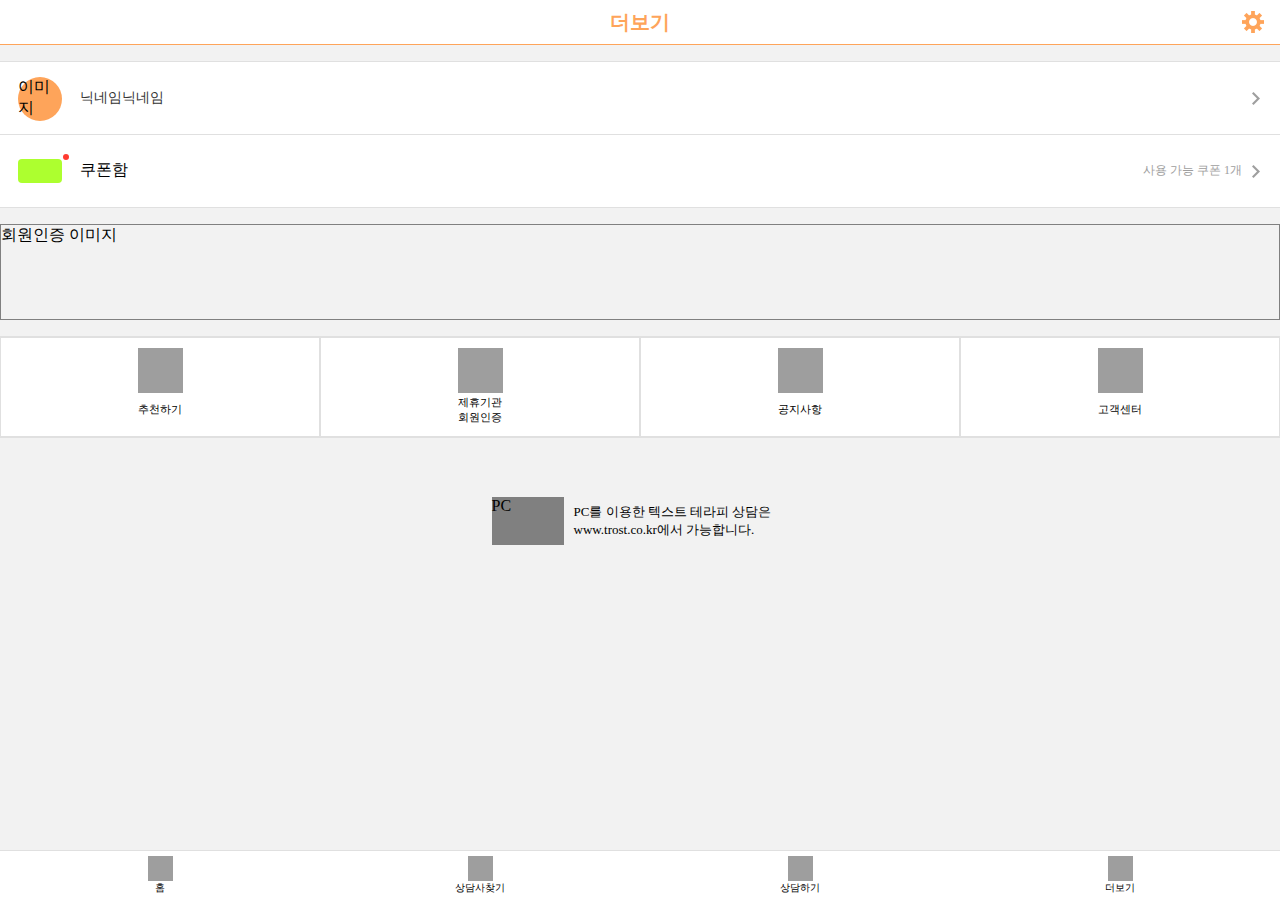
<file: badge mobile/index.html>
﻿<html>
    <meta name="viewport" content="width=device-width, user-scalable=no">
    <head>
        <meta http-equiv="Content-Type" content="text/html;charset=UTF-8">
        <title>뱃지1_기본</title>
        <link rel="stylesheet" href="./style.css">
    </head>
    <body>
        <div class="bar-copy">
                <p class="title">더보기</p>
                <div class="stting">
                    <img src="./use/page-1.png" class="page-1">
                </div>
        </div>
            
            
        <div class="rect04">
            <div class="user_wrap">
                <div class="radius">이미지</div>
                <div class="nickname">닉네임닉네임</div>
            </div> 
            <div class="detail-chevron">
                
                <img src="./use/chevron.png" class="chevron">
            </div>
        </div>
        
        <div class="rect05">
            
            <div class="coupon_wrap">
                <div class="coupon"></div>
                <div class="reddot01"></div>
                <div class="coupontitle">쿠폰함</div>
            </div> 
            <div class="detail-chevron">
                <div class="detail">사용 가능 쿠폰 1개</div>
                <img src="./use/chevron.png" class="chevron">
            </div>
        </div>
            
        <div class="bitmap">회원인증 이미지</div>
        
        <div class="rect06">
            <div>
                <div class="recoimg little_img"></div>
                <div class="txt_div">
                    <p class="txt">추천하기</p>
                </div>
            </div>
            <div>
                <div class="eapimg little_img"></div>
                <div class="txt_div">
                    <p class="txt">제휴기관<br>회원인증</p>
                </div>
            </div>
            <div>
                <div class="sosimg little_img"></div>
                <div class="txt_div">
                    <p class="txt">공지사항</p>
                </div>
            </div>
            <div>
                <div class="centerimg little_img"></div>
                <div class="txt_div">
                    <p class="txt">고객센터</p>
                </div>
            </div>
        </div>
        
        <div class="pc_div">
            <div class="pc_wrap">
                <div class="pc">PC</div>
                <div class="pc-">PC를 이용한 텍스트 테라피 상담은<br>www.trost.co.kr에서 가능합니다.</div>
            </div>
            
        </div>

        <footer class="menu">
            <div class="home_div">
                <div class="home_icon icon"></div>
                <div class="hometxt">홈</div>
            </div>
            <div class="finder_div">
                <div class="finder_icon icon"></div>
                <div class="findertxt">상담사찾기</div>
            </div>
            <div class="chat_div">
                <div class="chat_icon icon"></div>
                <div class="chattxt">상담하기</div>
            </div>
            <div class="more_div">
                <div class="more_icon icon"></div>
                <div class="moretxt">더보기</div>
            </div>
        </footer>
    </body>
</html>
</file>
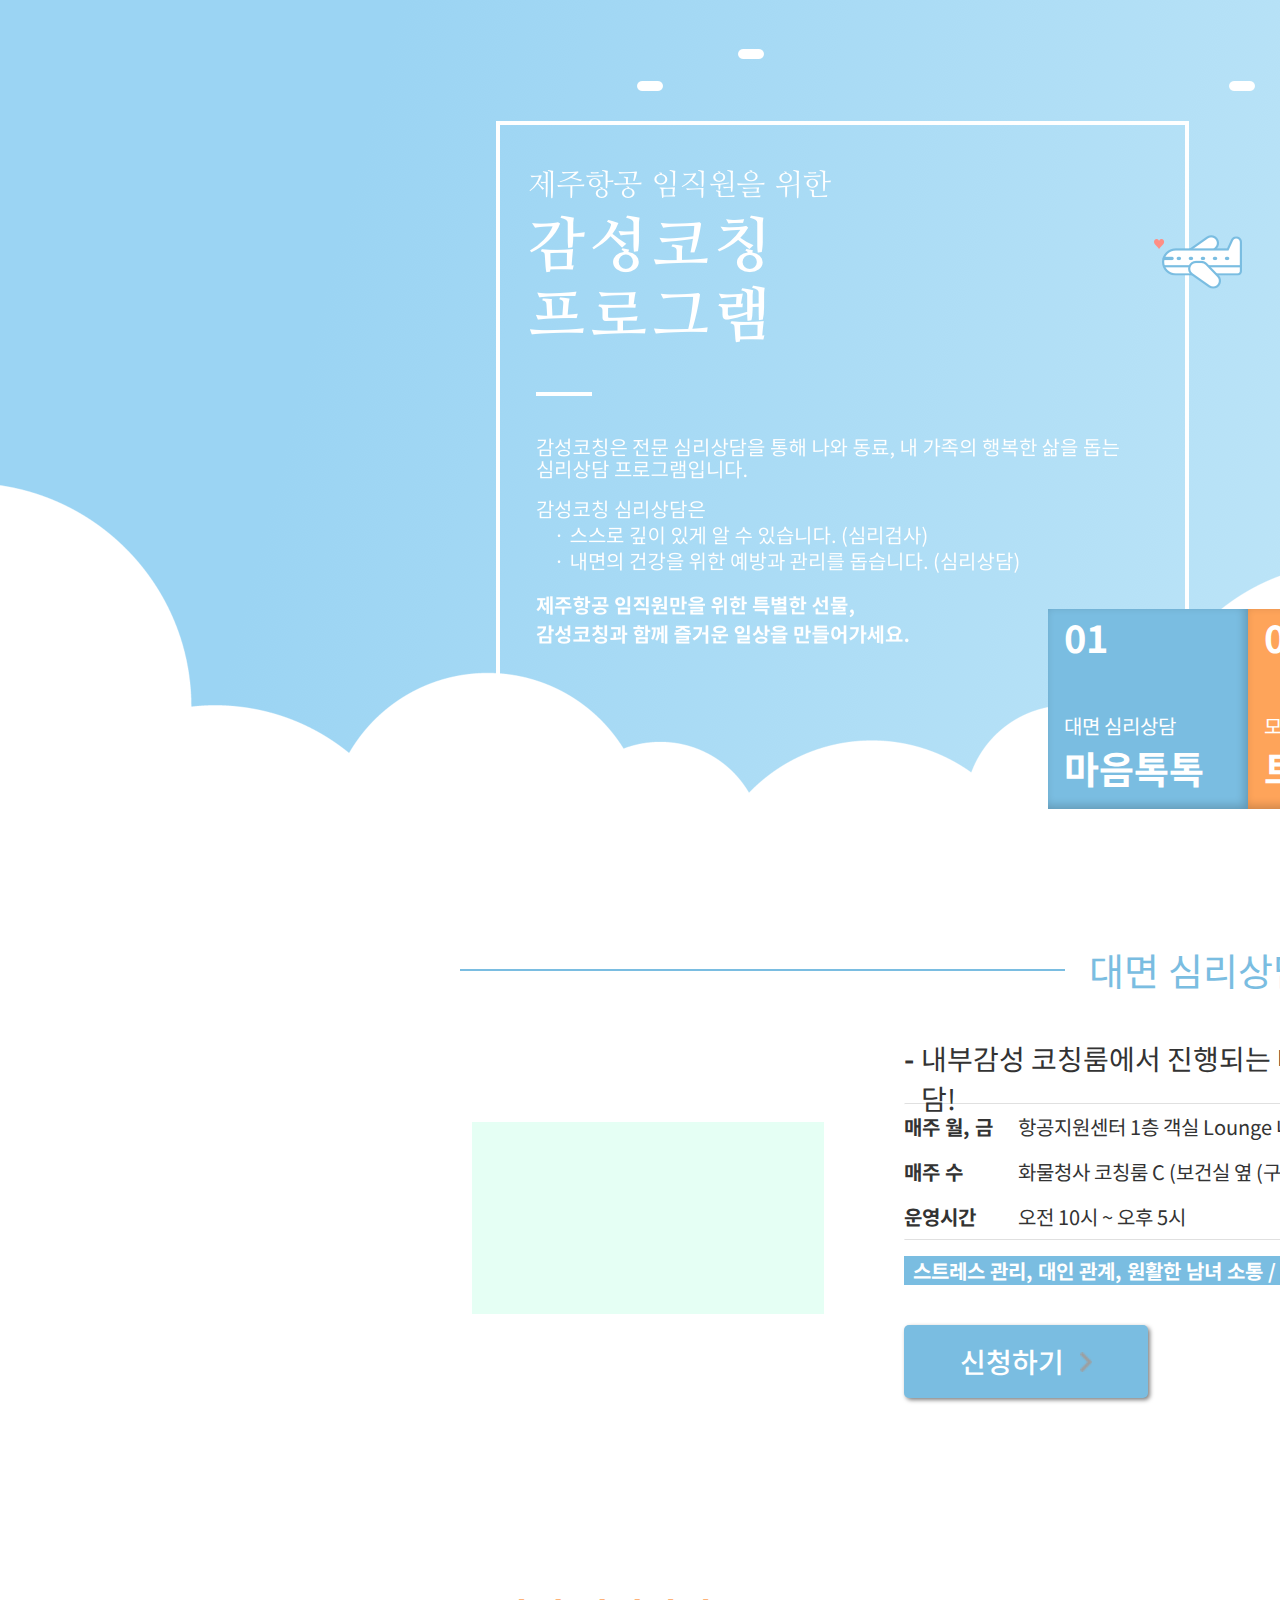
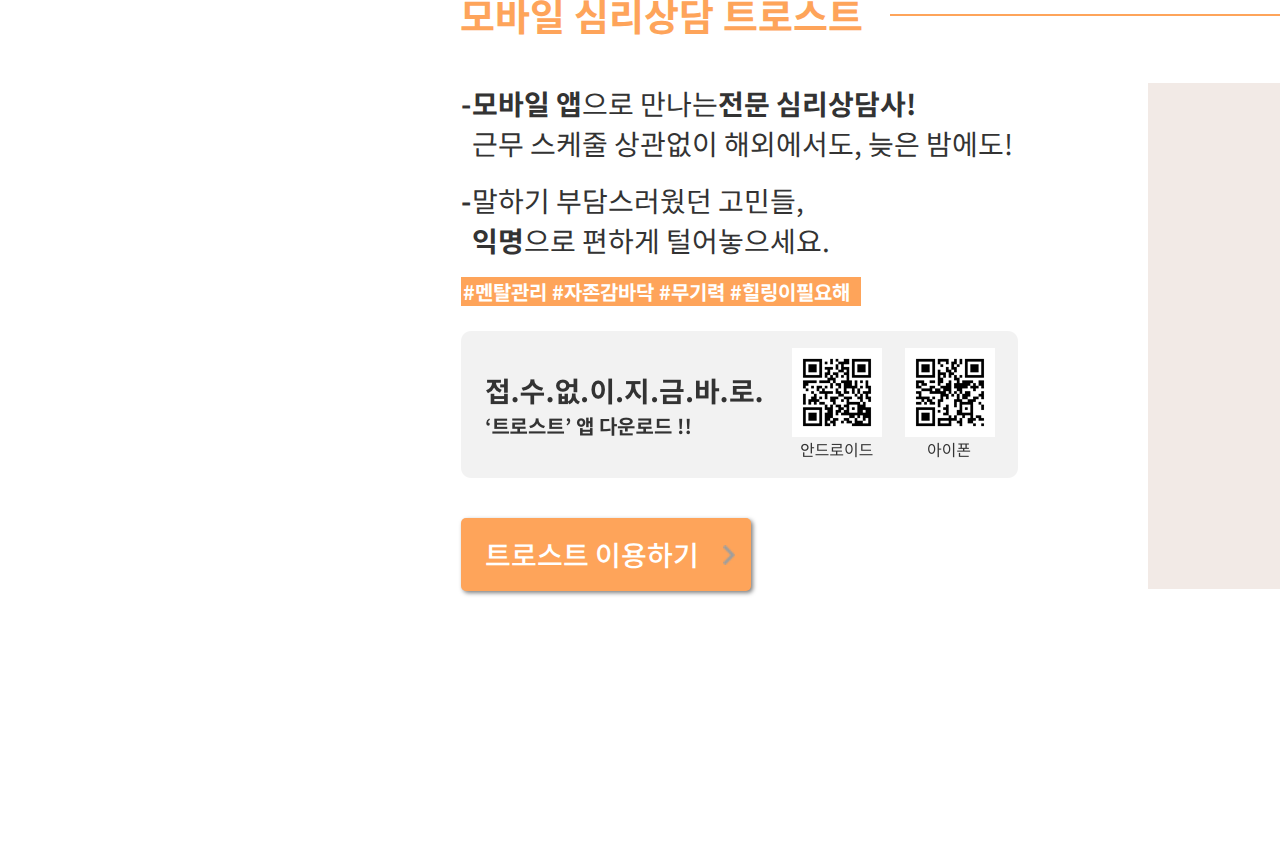
<file: jeju air pc/index.html>
﻿<html>
    <head>
        <meta http-equiv="Content-Type" content="text/html;charset=UTF-8">
        <title>제주항공</title>
        <link rel="stylesheet" href="./style.css">
    </head>
    <body>
        <div class="all">
            <div class="one">
                <div class="wrap_btn">
                    <div class="btn1">
                        <div class="num">01</div>
                        <div class="wr01">대면 심리상담</div>
                        <div class="wr02">마음톡톡</div>
                    </div>
                    <div class="btn1-copy">
                        <div class="num">02</div>
                        <div class="wr01">모바일 심리상담</div>
                        <div class="wr02">트로스트</div>
                    </div>
                </div>
            </div>

            <div class="two">
                <div class="flex_row">
                    <div class="rect01 group01"></div>
                    <div class="subt01 group01">대면 심리상담 마음톡톡</div>
                </div>
                
                <div class="flex_colomm">
                    <div class="dain"></div>
                    <div class="talk">
                        <div class="wr03">
                            <p>-</p>
                            <p class="lf">내부감성 코칭룸에서 진행되는 대면 심리상담!</p>
                        </div>

                        <div class="rect02">
                            <div class="talkdt01">매주 월, 금</div>
                            <div class="talklocal01">항공지원센터 1층 객실 Lounge 내 코칭룸 A</div>
                            <div class="talkdt02">매주 수</div>
                            <div class="talklocal02">화물청사 코칭룸 C (보건실 옆 (구)항공감독관실)</div>
                            <div class="talkdt03">운영시간</div>
                            <div class="talklocal03">오전 10시 ~ 오후 5시</div>
                        </div>

                        <div class="rect03">
                            <p>스트레스 관리, 대인 관계, 원활한 남녀 소통 / 부부 소통 등</p>
                        </div>

                        <div class="btn2">
                            <div class="cl">신청하기</div>
                            <img src="./use/chevron.png" class="shape01">
                        </div>
                    </div>
                </div>
            </div>

            <div class="three">
                <div class="flex_row02">
                    <div class="subt02">모바일 심리상담 트로스트</div>
                    <hr class="rect04">
                </div>

                <div class="flex_colomm02">
                    <div class="trost">
                        <div class="trost_txt">
                            <div class="line01">
                                <div class="line00">-</div>
                                <p><b>모바일 앱</b>으로 만나는<b>전문 심리상담사!</b><br>근무 스케줄 상관없이 해외에서도, 늦은 밤에도!</p>
                            </div>

                            <div class="line01">
                                <div class="line00">-</div>
                                <p>말하기 부담스러웠던 고민들,<br><b>익명</b>으로 편하게 털어놓으세요.</p>
                            </div>
                        </div>

                        <div class="box">
                            <p>#멘탈관리 #자존감바닥 #무기력 #힐링이필요해</p>
                        </div>

                        <img src="./use/trost-qr.png" alt="" class="trost_qr">

                        <div class="btn3">
                            <div>트로스트 이용하기</div>
                            <img src="./use/chevron.png" class="shape02">
                        </div>
                    </div>
                    <div class="main_mobile"></div>
                </div>
            </div>
        </div>
    </body>
</html>
</file>
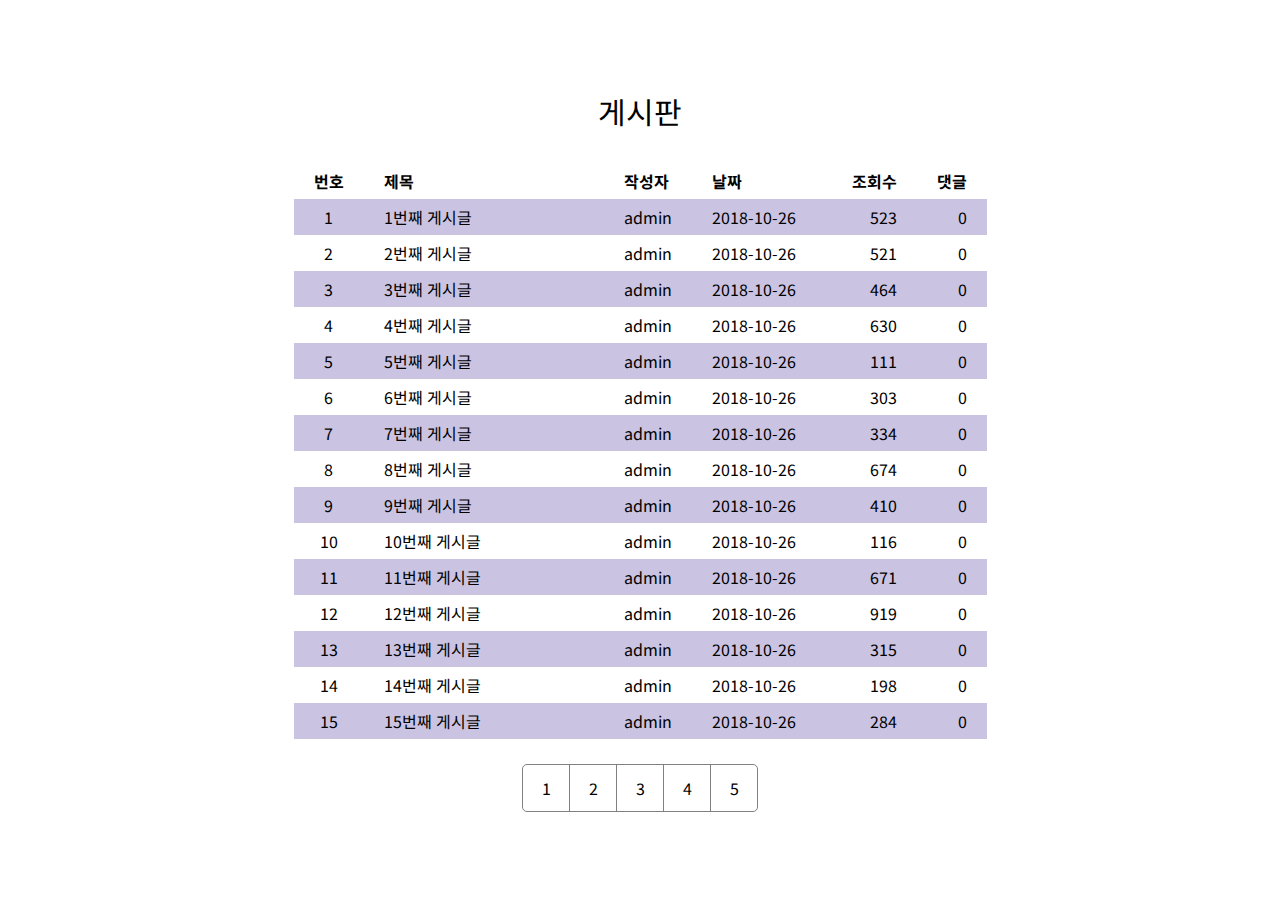
<file: notice board/index.html>
<html>
    <head>
        <meta name="viewport" content="width=device-width, initial-scale=1.0">
        <meta http-equiv="Content-Type" content="text/html;charset=UTF-8">
        <title>게시판</title>
        <link rel="stylesheet" href="./style.css">
    </head>
    <body>
        <div class="main">
            <p class="title">게시판</p>
            <div class="table_div" id="table">
                <table>
                    <thead>
                        <th class="table_title post_num">번호</th>
                        <th class="table_title post_title">제목</th>
                        <th class="table_title post_writer">작성자</th>
                        <th class="table_title post_date">날짜</th>
                        <th class="table_title post_views">조회수</th>
                        <th class="table_title post_comment">댓글</th>
                    </thead>
                    <tbody>
                        <tr id="line_1" class="post_line table_color_01"></tr>
                        <tr id="line_2" class="post_line table_color_02"></tr>
                        <tr id="line_3" class="post_line table_color_01"></tr>
                        <tr id="line_4" class="post_line table_color_02"></tr>
                        <tr id="line_5" class="post_line table_color_01"></tr>
                        <tr id="line_6" class="post_line table_color_02"></tr>
                        <tr id="line_7" class="post_line table_color_01"></tr>
                        <tr id="line_8" class="post_line table_color_02"></tr>
                        <tr id="line_9" class="post_line table_color_01"></tr>
                        <tr id="line_10" class="post_line table_color_02"></tr>
                        <tr id="line_11" class="post_line table_color_01"></tr>
                        <tr id="line_12" class="post_line table_color_02"></tr>
                        <tr id="line_13" class="post_line table_color_01"></tr>
                        <tr id="line_14" class="post_line table_color_02"></tr>
                        <tr id="line_15" class="post_line table_color_01"></tr>
                    </tbody>
                </table>
            </div>
            <div id="page_button">
                <ul class="">
                    <li class="btn_01 btn" onclick="remove();func(0);">1</li>
                    <li class="btn_02 btn" onclick="remove();func(1);">2</li>
                    <li class="btn_03 btn" onclick="remove();func(2);">3</li>
                    <li class="btn_04 btn" onclick="remove();func(3);">4</li>
                    <li class="btn_05 btn" onclick="remove();func(4);">5</li>
                </ul>
            </div>
        </div>
        <div id="post">
            <img src="./exit.png" id="post_exit">
            <div id="post_top">
                <div id="L_top">
                    <p id="post_top_title"></p>
                </div>
                <div id="R_top">
                    <div class="bundle">
                        <div id="post_top_writer"></div>
                        <div id="post_top_date"></div>
                    </div>
                </div>
            </div>
            <div id="post_content">
                <div id="content_frame"></div>
            </div>
        </div>
        <script src="./data.js"></script>
        <script src="./script.js"></script>
    </body>
</html>
</file>
<file: badge mobile/style.css>
* {
    margin: 0;
    padding: 0;
}
body{
    background: #f2f2f2;
}
.frame {
    margin-top: 30px;
    margin-left: 30px;
    width: 100%;
    height: 667px;
    background-color: #f2f2f2;
    border: 1px solid rgba(0,0,0,0.2);
}

.bar-copy {
    width: 100%;
    height: 44px;
    display: flex;
    background-color: #ffffff;
    border-bottom: 1px solid #fea45a;
    margin-bottom: 16px;
}
.bar-copy>div{
    align-items: center;
    margin : auto;
}
.rect01 {
    width: 100%;
    height: 20px;
}

.title {
    flex: 1;
    color :#fea45a;
    font-size: 20px;
    font-weight: bold;
    text-align: center;
    align-items: center;
    margin: auto;
    margin-left: 38px;
}

.stting {
    margin-right: 16px !important;
}

.page-1 {
    width: 22px;
    height: 22px;
}
.coupon_wrap,.user_wrap {
    display: flex;
}
.coupon_wrap>div,.user_wrap>div {align-items: center;margin: auto 3px;}
.rect02 {
    width: 100%;
    height: 1px;
    background-color: #fea45a;
    margin-bottom: 16px;
}

.rect03 {
    width: 100%;
    height: 1px;
    background-color: #e0e0e0;
}

.rect04 {
    border-top: 1px solid #e0e0e0;
}

.radius {
    width: 44px;
    height: 44px;
    border-radius: 50px;
    background-color: #fea45a;
}

.nickname {
    width: 89px;
    height: 20px;
    font-size: 14px;
    overflow: hidden;
    color: #333333;
    margin-left: 15px !important;
}

.detail-chevron01 {
    justify-content: center;
}

.ww {
    width: 128px;
    height: 31px;
}


.rect04, .rect05 {
    width: calc(100% - 30px);
    padding: 15px;
    height: 42px;
    display: flex;
    background-color: #ffffff;
    border-bottom: 1px solid #e0e0e0;
}


.rect04 > div, .rect05 > div{
    align-items: center;
    margin: auto;
}
.coupon {
    width: 44px;
    height: 24.3px;
    background-color: greenyellow;
    border-radius: 4px;
}
.reddot01 {
    width: 6px;
    height: 6px;
    background-color: #ff3b30;
    border-radius: 50px;
    position: relative;
    top: -14px;
    left: -5px;
}

.detail-chevron {
    display: flex;
    justify-content: flex-end;
    flex: 1;
}
.detail-chevron>* {
    align-items: center;
    margin: auto 5px;
}

.wr {
    width: 128px;
}

.detail {
    width: 109px;
    height: 19px;
    font-size: 12px;
    text-align: right;
    color: #9e9e9e;
}

.bitmap {
    width: calc(100% - 2px);
    height: 94px;
    border: 1px solid gray;
    margin-top: 16px;
    margin-bottom: 16px;
}

.rect06 {
    width: 100%;
    height: 100px;
    display: flex;
    background-color: #ffffff;
    border-top: .5px solid #e0e0e0;
    border-bottom: .5px solid #e0e0e0;
}
.rect06 > div {
    padding : 10px;
    border: .5px solid #e0e0e0;
    flex: 1;
    display: flex;
    flex-direction: column;
}
.little_img{
    background-color: #9e9e9e;
    width: 45px;
    height: 45px;
    margin: auto;
}
.txt_div{
    flex: 1;
    display: flex;
}    
.txt
{   
    font-size: 11px;
    text-align : center;
    align-items: center;
    margin : auto;
}

.pc_wrap {
    display: flex;
    width: min-content;
    margin: auto;
}

.pc {
    width: 72px;
    height: 48px;
    background: gray;
}

.pc- {
    padding: 10px;
    width: 205px;
    font-size: 13px;
}

.pc_wrap>div {
    align-items: center;
    margin: auto;
}

.pc_div {
    width: 100%;
    height: 166px;
    margin: auto;
    display: flex;
    margin-bottom: 50px;
}

.menu{
    width: 100%;
    height: 49px;
    bottom: 0;
    position: fixed;
    display: flex;
    background-color: #fff;
    border-top: 1px solid #e0e0e0;
}

.menu>div {
    flex: 1;
    align-items: center;
    margin: auto;
    text-align: center;
    font-size: 10px;
}

.icon {
    width: 25px;
    height: 25px;
    background-color: #9e9e9e;
    margin: auto;
}
</file>
<file: jeju air pc/style.css>
@import url('https://fonts.googleapis.com/css?family=Noto+Sans+KR');

* {
    margin: 0;
    padding: 0;
    font-family: 'Noto Sans KR', sans-serif;
}

body {
    width: 1920px;
    height: 2310px;
    background-color: #ffffff;
}

.one {
    width: 1920px;
    height: 842px;
    background-image: url("./use/bg_2.png");
    display: flex;
    justify-content: flex-end;
    align-items: flex-end;
}

.bg {
    width: 1920px;
    height: 842px;
}

.wrap_btn {
    display: flex;
    position: relative;
    right: 472px;
    bottom: 33px;
}

.btn1 {
    width: 200px;
    height: 200px;
    background-color: #7abde1;
    box-shadow: inset -3px -3px 10px 0 rgba(0, 0, 0, 0.2);
}

.btn1-copy {
    width: 200px;
    height: 200px;
    background-color: #fea45a;
    box-shadow: inset -3px -3px 10px 0 rgba(0, 0, 0, 0.2);
}

.num {
    width: 45px;
    height: 56px;
     
    font-size: 38px;
    font-weight: bold;
    text-align: left;
    color: #ffffff;
    margin-left: 16px;
}

.btn1>.wr01 {
    width: 117px;   
    height: 29px;
    margin-top: 46px;
    margin-left: 16px;
    font-size: 20px;
    text-align: left;
    color: #ffffff;
}

.btn1-copy>.wr01 {
    width: 135px;  
    height: 29px;
    margin-top: 46px;
    margin-left: 16px;
    font-size: 20px;
    text-align: left;
    color: #ffffff;
}

.wr02 {
    width: 140px;   
    height: 56px;
    margin-left: 16px;
    font-size: 38px;
    font-weight: bold;
    text-align: left;
    color: #ffffff;
}

.two {
    height: 545px;
    margin: 100px 0;
}

.two>div {
    align-items: center;
    margin: auto;
    width: min-content;
    display: flex;
}

.flex_row {
    height: min-content;
    flex-direction: row;
}

.rect01 {
    width: 605px;
    height: 2px;
    background: #7abde1;
    border: none;
}

.subt01 {
    width: 371px;
    height: 56px;
    font-size: 38px;
    text-align: left;
    color: #7abde1;
    padding-left: 24px;
}

.group01 {
    align-items: center;
    margin: auto;
}

.flex_colomm {
    margin-top: 40px !important;
}

.dain {
    width: 352px;
    height: 192px;
    background-color: rgba(0, 255, 149, 0.1);
    margin-right: 80px;
}

.wr03 {
    width: 543px;
    height: 41px;
    font-size: 28px;
    font-weight: bold;
    text-align: left;
    color: #333333;
    padding-bottom: 24px;
}

.wr03>p {
    float: left;
}

.lf {
    margin-left: 7px;
    width: 525px;
    height: 41px;
    font-weight: normal;
    font-size: 28px;
    text-align: left;
    color: #333333;
}

.rect02>* {
    padding: 8px 0;
}

.rect02 {
    width: 544px;
    height: 135px;
    border-top: 1px solid #e0e0e0;
    border-bottom: 1px solid #e0e0e0;
    border-radius: 1.5px;
}

.ln01 {
    font-size: 20px;
}

.talkdt01 {
    width: 91px;
    height: 29px;
    font-size: 20px;
    font-weight: bold;
    text-align: left;
    color: #333333;
    float: left;
}

.talklocal01 {
    width: 362px;
    height: 29px;
    margin-left: 114px;
    font-size: 20px;
    font-weight: normal;
    text-align: left;
    color: #333333;
}

.talkdt02 {
    width: 61px;   
    height: 29px;
    font-size: 20px;
    font-weight: bold;
    text-align: left;
    color: #333333;
    float: left;
    float: left;
}

.talklocal02 {
    width: 396px;   
    height: 29px;
    margin-left: 114px;
    font-size: 20px;
    font-weight: normal;
    text-align: left;
    color: #333333;
}

.talkdt03 {
    width: 74px;
    height: 29px;
    font-size: 20px;
    font-weight: bold;
    text-align: left;
    color: #333333;
    float: left;
    float: left;
}

.talklocal03 {
    width: 173px;
    height: 29px;
    margin-left: 114px;
    font-size: 20px;
    font-weight: normal;
    text-align: left;
    color: #333333;
}

.rect03 {
    width: 486px;
    height: 29px;
    background-color: #7abde1;
    margin-top: 16px;
}

.rect03>p {
    width: 478px;
    height: 29px;
    font-size: 20px;
    font-weight: bold;
    text-align: center;
    color: #ffffff;
    margin-top: 1px;
    margin-left: 4px;
}

.btn2>* {
    align-items: center;
}

.btn2 {
    width: 244px;
    height: 73px;
    border-radius: 5px;
    box-shadow: 2px 2px 4px 0 rgba(0, 0, 0, 0.5);
    background-color: #7abde1;
    margin-top: 40px;
    display: flex;
}

.cl {
    width: 104px;
    height: 41px;
    font-size: 28px;
    font-weight: 500;
    text-align: left;
    color: #ffffff;
    margin: auto 56px;
}

.shape01 {
    width: 12px;
    height: 20px;
    color: #ffffff;
    margin: auto -40 !important;
}

.three {
    height: 875px;
}

.flex_row02>* {
    align-items: center;
    margin: auto;
}

.flex_row02 {
    width: min-content;
    display: flex;
    margin: auto;
}

.subt02 {
    width: 406px;
    height: 56px;
    font-size: 38px;
    font-weight: bold;
    text-align: left;
    color: #fea45a;
    margin-right: 24px !important;
}

.rect04 {
    width: 570px;
    height: 2px;
    background-color: #fea45a;
    border: none;
}

.flex_colomm02 {
    margin-top: 40px;
    display: flex;
    justify-content: center;
}

.trost {
    margin-right: 130px;
}

.line00 {
    width: 11px;
    height: 41px;
    font-size: 28px;
    font-weight: bold;
    text-align: left;
    color: #333333;
}

.line01 {
    height: 82px;
    font-size: 28px;
    text-align: left;
    color: #333333;
    display: flex;
    margin-bottom: 15px;
}

.box {
    width: 400px;
    height: 29px;
    background-color: #fea45a;
}

.box>p {
    width: 392px;
    height: 29px;
    font-size: 20px;
    font-weight: bold;
    text-align: center;
    color: #ffffff;
}

.trost_qr {
    width: 557px;
    height: 147px;
    object-fit: contain;
    margin-top: 25px;
    margin-bottom: 40px;
}

.btn3 {
    width: 290px;
    height: 73px;
    border-radius: 5px;
    box-shadow: 2px 2px 4px 0 rgba(0, 0, 0, 0.5);
    background-color: #fea45a;
    display: flex;
}

.btn3>div {
    width: 214px;
    height: 41px;
    font-size: 28px;
    font-weight: 500;
    text-align: left;
    color: #ffffff;
    margin: auto 24px;
}

.shape02 {
    width: 12px;
    height: 20px;
    margin: auto 0;
}

.main_mobile {
    width: 312px;
    height: 506px;
    background-color: rgba(123,45,6,0.1);
}
</file>
<file: notice board/style.css>
@import url('https://fonts.googleapis.com/css?family=Noto+Sans+KR');

* {
    margin: 0;
    padding: 0;
    font-family: 'Noto Sans KR', sans-serif;
}

body {
    display: flex;
}

.main {
    display: flex;
    flex-direction: column;
    margin: auto;
}

.main > * {
    margin: auto;
}

.title {
    margin-bottom: 30px;
    font-size: 30px;
}

table {
    border-collapse: collapse;
}

table, th, td {
    border: none;
}

tr > * {
    padding: 6px 20px 6px 20px;
}

.table_title {
    text-align: left;
}

.post_num {
    text-align: center;
}

.post_title {
    text-align: left;
    width: 200px;
}

.post_writer {
    text-align: left;
}

.post_date {
    text-align: left;
    width: 100px;
}

.post_views {
    text-align: right;
}

.post_comment {
    text-align: right;
}

.table_color_01  {
    background-color: #CAC3E2;
}

#post {    
    position: absolute;
    margin: auto;
    max-width: 1000px;
    max-height: 700px;
    width: 100%;
    height: 100%;
    background-color: white;
    border: 1px solid gray;
    left: 0;
    right: 0;
    top: 0;
    bottom: 0;
    display: none;
}

#post_exit {
    width: 50px;
    height: 75px;
    background-image: url("../exit.png");
    right: 0;
    margin: -35px -25px;
    position: absolute;
}

#post_top {
    width: 100%;
    height: 120px;
}

div#post_top > * {
    width: 500px;
    height: 100%;
    float: left;
    display: flex;
    align-items: flex-end;
}

#L_top {
    justify-content: center;
}

#post_top_title {
    font-size: 40px;
    padding-right: 150px;
}

#R_top {
    justify-content: flex-end;
    text-align: right;
}

.bundle {
    font-size: 17px;
    padding-right: 30px;
}

#post_content {
    height: 580px;
    width: 100%;
    display: flex;
    align-items: center;
    justify-content: center;
}

div#content_frame {
    width: 85%;
    height: 80%;
    border: 1px solid #0000006e;
    padding: 5px 10px;
}

#page_button {
    margin-top: 25px;
    border: 1px solid gray;
    border-radius: 5px;
}

.btn {
    float: left;
    display: block;
    padding: 11px;
    width: 24px;
    text-align: center;
}

.btn:not(.btn_05) {
    border-right: 1px solid gray;
}
</file>
